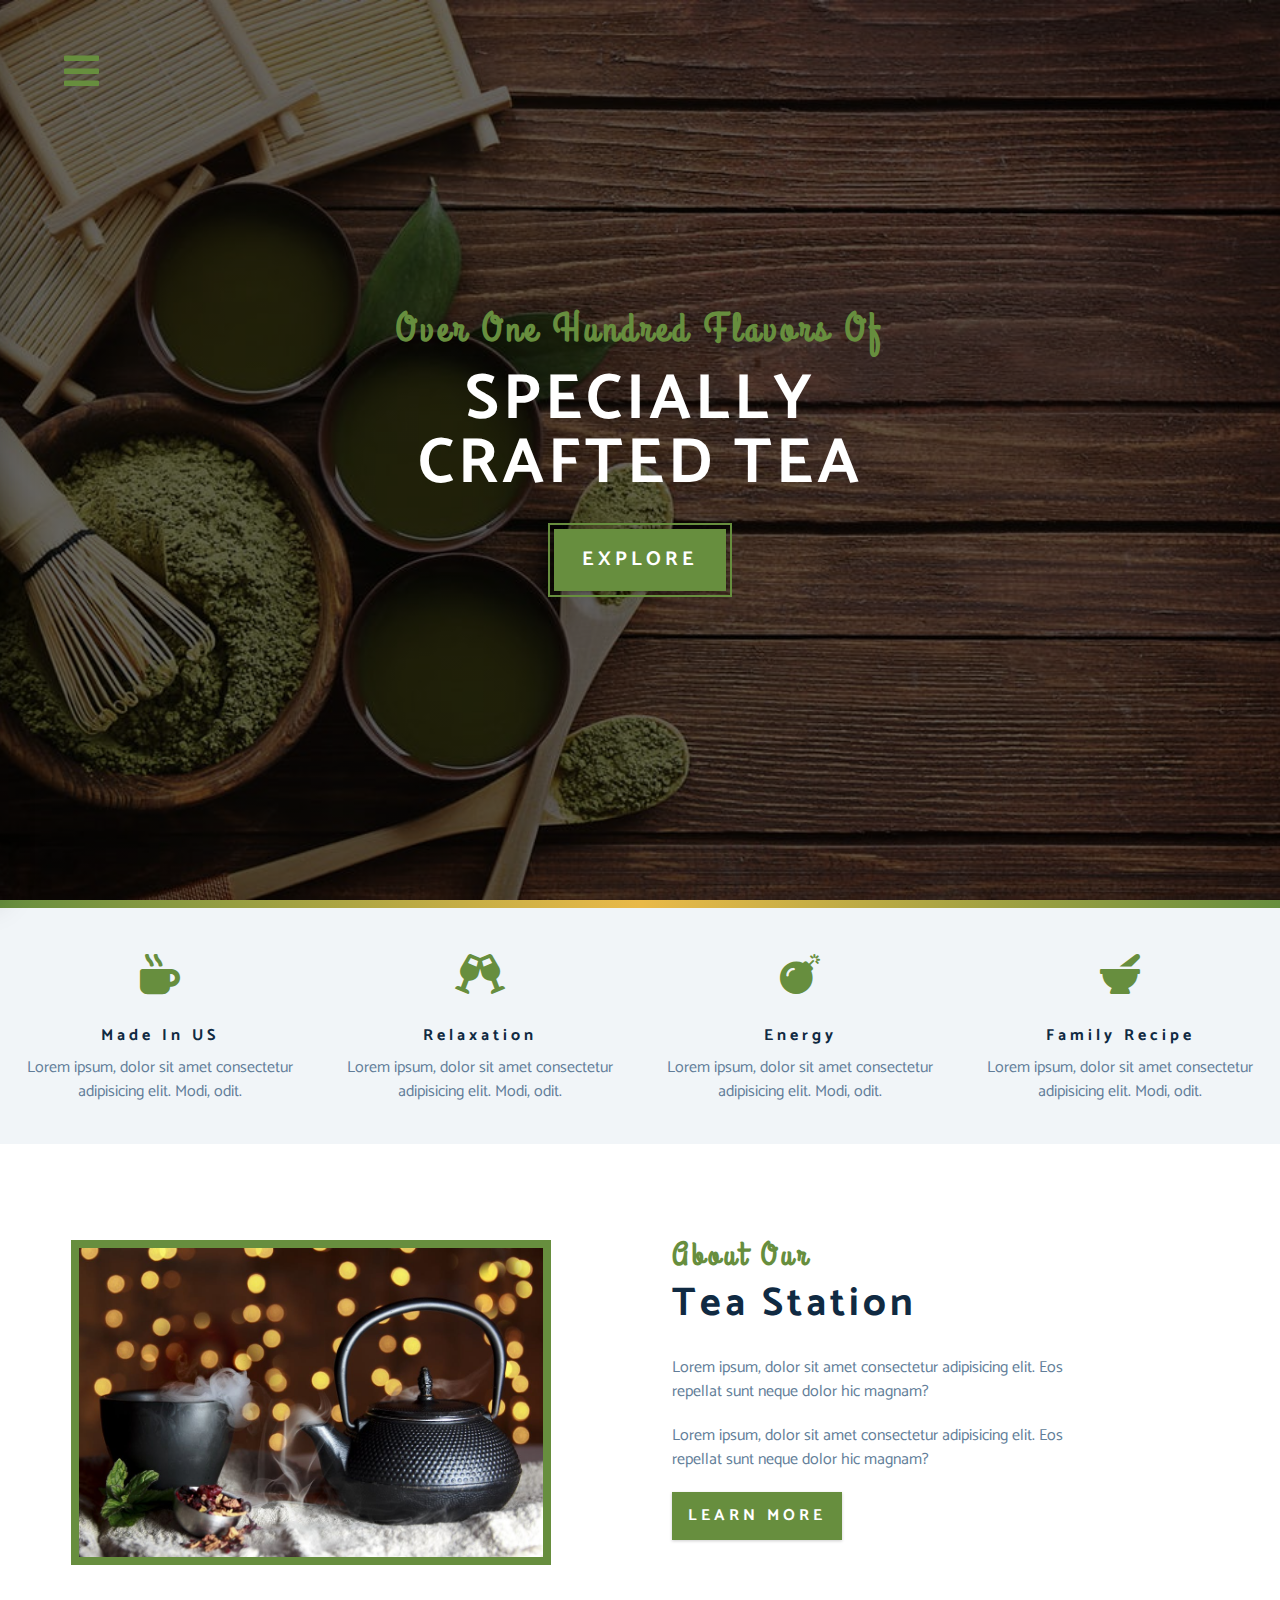
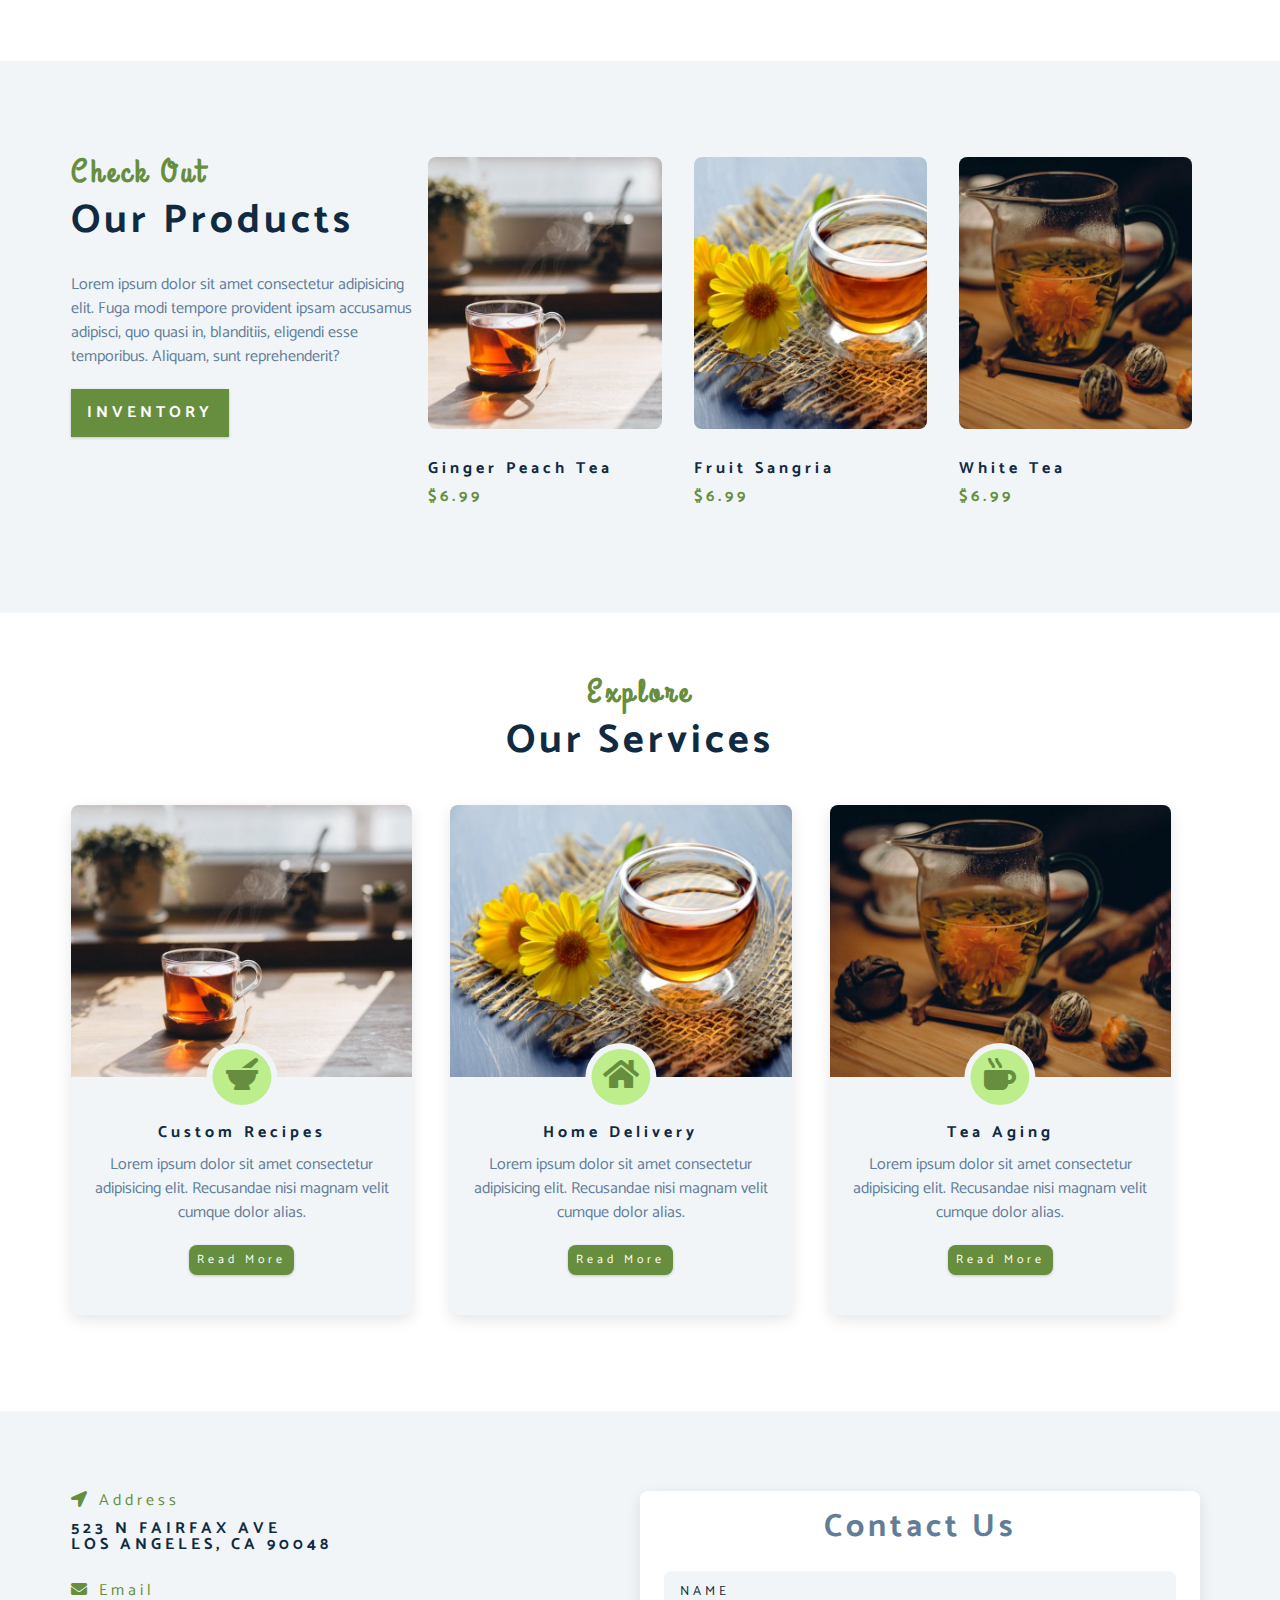
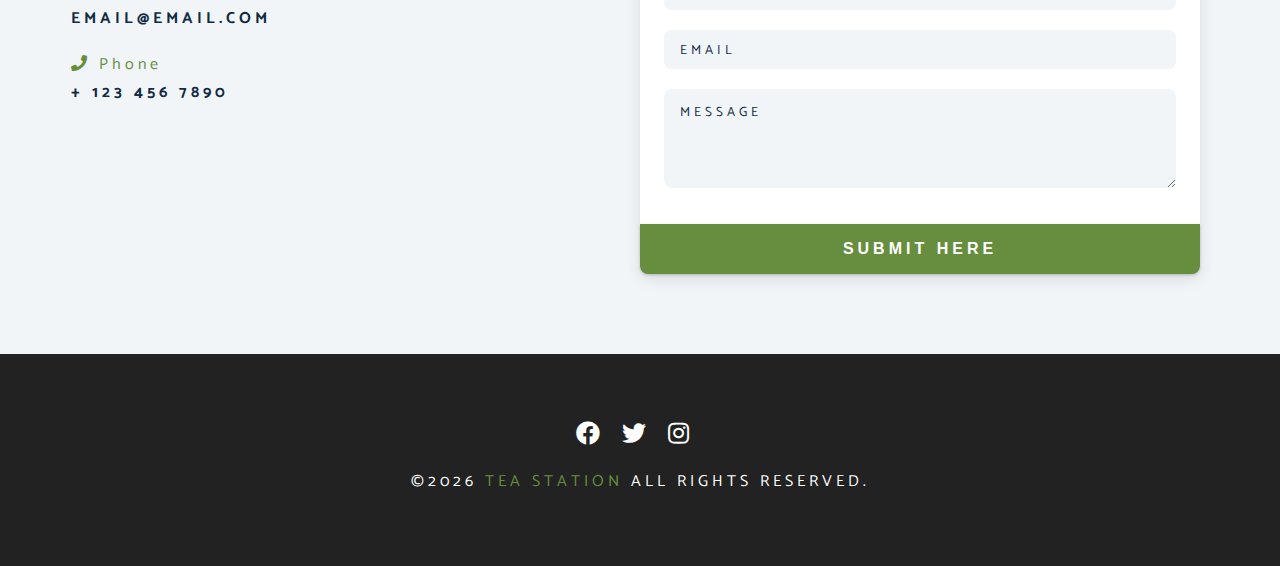
<file: index.html>
<!DOCTYPE html>
<html lang="en">
  <head>
    <meta charset="UTF-8" />
    <meta name="viewport" content="width=device-width, initial-scale=1.0" />
    <meta http-equiv="X-UA-Compatible" content="ie=edge" />
    <title>Tea Station || Home</title>
    <!-- font-awesome -->
    <link
      rel="stylesheet"
      href="./fontawesome-free-5.12.1-web/css/all.min.css"
    />
    <!-- custom css -->
    <link rel="stylesheet" href="./css/styles.css" />
  </head>
  <body>
    <!-- Navbar -->
    <!-- Nav Button -->
    <span class="nav-btn" id="nav-btn">
      <i class="fas fa-bars"></i>
    </span>
    <nav class="navbar" id="navbar">
      <div class="navbar-header">
        <span class="nav-close" id="nav-close">
          <i class="fas fa-times"></i>
        </span>
      </div>
      <ul class="nav-items">
        <li><a href="index.html" class="nav-link">home</a></li>
        <li><a href="skills.html" class="nav-link">skills</a></li>
        <li><a href="about.html" class="nav-link">about</a></li>
        <li><a href="products.html" class="nav-link">products</a></li>
      </ul>
    </nav>
    <!-- Header -->
    <header class="header">
      <div class="banner">
        <h2>over one hundred flavors of</h2>
        <h1>
          specially <br />
          crafted tea
        </h1>
        <a href="./skills.html" class="btn banner-btn">explore</a>
      </div>
    </header>
    <!-- End of Header -->
    <div class="content-divider"></div>
    <!-- Skills Section  -->
    <section class="skills clearfix">
      <!-- single skill -->
      <article class="skill">
        <span class="skill-icon">
          <i class="fas fa-mug-hot"></i>
        </span>
        <h4 class="skill-title">made in US</h4>
        <p class="skill-text">
          Lorem ipsum, dolor sit amet consectetur adipisicing elit. Modi, odit.
        </p>
      </article>
      <!-- end of single skill -->
      <!-- single skill -->
      <article class="skill">
        <span class="skill-icon">
          <i class="fas fa-glass-cheers"></i>
        </span>
        <h4 class="skill-title">Relaxation</h4>
        <p class="skill-text">
          Lorem ipsum, dolor sit amet consectetur adipisicing elit. Modi, odit.
        </p>
      </article>
      <!-- end of single skill -->
      <!-- single skill -->
      <article class="skill">
        <span class="skill-icon">
          <i class="fas fa-bomb"></i>
        </span>
        <h4 class="skill-title">Energy</h4>
        <p class="skill-text">
          Lorem ipsum, dolor sit amet consectetur adipisicing elit. Modi, odit.
        </p>
      </article>
      <!-- end of single skill -->
      <!-- single skill -->
      <article class="skill">
        <span class="skill-icon">
          <i class="fas fa-mortar-pestle"></i>
        </span>
        <h4 class="skill-title">Family Recipe</h4>
        <p class="skill-text">
          Lorem ipsum, dolor sit amet consectetur adipisicing elit. Modi, odit.
        </p>
      </article>
      <!-- end of single skill -->
    </section>
    <!-- End of Skills Section -->
    <!-- About -->
    <section>
      <div class="section-center clearfix">
        <!-- About-img -->
        <article class="about-img">
          <div class="about-img-container">
            <img src="./images/about-bcg.jpeg" alt="tea kettle" />
          </div>
        </article>
        <!-- About-info -->
        <article class="about-info">
          <!-- section-title -->
          <div class="section-title">
            <h3>about our</h3>
            <h2>tea station</h2>
          </div>
          <!-- end of section-title -->
          <p class="about-text">
            Lorem ipsum, dolor sit amet consectetur adipisicing elit. Eos
            repellat sunt neque dolor hic magnam?
          </p>
          <p class="about-text">
            Lorem ipsum, dolor sit amet consectetur adipisicing elit. Eos
            repellat sunt neque dolor hic magnam?
          </p>
          <a href="about.html" class="btn">learn more</a>
        </article>
      </div>
    </section>
    <!-- End of About -->
    <!-- Products -->
    <section class="products">
      <div class="section-center clearfix">
        <!-- Products Info -->
        <article class="products-info">
          <!-- section-title -->
          <div class="section-title">
            <h3>check out</h3>
            <h2>Our Products</h2>
          </div>
          <p class="product-text">
            Lorem ipsum dolor sit amet consectetur adipisicing elit. Fuga modi
            tempore provident ipsam accusamus adipisci, quo quasi in,
            blanditiis, eligendi esse temporibus. Aliquam, sunt reprehenderit?
          </p>
          <a href="products.html" class="btn">inventory</a>
        </article>
        <!-- end of section-title -->
        <!-- End Products Info -->
        <!-- Products Inventory -->
        <article class="products-inventory clearfix">
          <!-- Single Product -->
          <div class="product">
            <img
              src="./images/product-1.jpeg"
              alt="single product"
              class="product-img"
            />
            <h4 class="product-title">ginger peach tea</h4>
            <h4 class="product-price">$6.99</h4>
          </div>
          <!-- End of Single Product -->
          <!-- Single Product -->
          <div class="product">
            <img
              src="./images/product-2.jpeg"
              alt="single product"
              class="product-img"
            />
            <h4 class="product-title">fruit sangria</h4>
            <h4 class="product-price">$6.99</h4>
          </div>
          <!-- End of Single Product -->
          <!-- Single Product -->
          <div class="product">
            <img
              src="./images/product-3.jpeg"
              alt="single product"
              class="product-img"
            />
            <h4 class="product-title">white tea</h4>
            <h4 class="product-price">$6.99</h4>
          </div>
          <!-- End of Single Product -->
        </article>
        <!-- End of Products Inventory -->
      </div>
    </section>
    <!-- End of Products -->

    <!-- Services -->
    <section class="services">
      <!-- section-title -->
      <div class="section-title services-title">
        <h3>explore</h3>
        <h2>our services</h2>
      </div>
      <!-- end of section-title -->

      <div class="section-center clearfix">
        <!-- single card -->
        <article class="service-card">
          <!-- img container -->
          <div class="service-img-container">
            <!-- img -->
            <img
              src="./images/product-1.jpeg"
              alt="single service"
              class="service-img"
            />
            <!-- icon -->
            <span class="service-icon">
              <i class="fas fa-mortar-pestle fa-fw"></i>
              <!-- font-awesome fixed width -->
            </span>
          </div>
          <!-- end of img container -->
          <!-- service info -->
          <div class="service-info">
            <h4>custom recipes</h4>
            <p>
              Lorem ipsum dolor sit amet consectetur adipisicing elit.
              Recusandae nisi magnam velit cumque dolor alias.
            </p>
            <a href="products.html" class="btn service-btn">read more</a>
          </div>
          <!-- end of service info -->
        </article>
        <!-- end of single card -->
        <!-- single card -->
        <article class="service-card">
          <!-- img container -->
          <div class="service-img-container">
            <!-- img -->
            <img
              src="./images/product-2.jpeg"
              alt="single service"
              class="service-img"
            />
            <!-- icon -->
            <span class="service-icon">
              <i class="fas fa-home fa-fw"></i>
              <!-- font-awesome fixed width -->
            </span>
          </div>
          <!-- end of img container -->
          <!-- service info -->
          <div class="service-info">
            <h4>home delivery</h4>
            <p>
              Lorem ipsum dolor sit amet consectetur adipisicing elit.
              Recusandae nisi magnam velit cumque dolor alias.
            </p>
            <a href="products.html" class="btn service-btn">read more</a>
          </div>
          <!-- end of service info -->
        </article>
        <!-- end of single card -->
        <!-- single card -->
        <article class="service-card">
          <!-- img container -->
          <div class="service-img-container">
            <!-- img -->
            <img
              src="./images/product-3.jpeg"
              alt="single service"
              class="service-img"
            />
            <!-- icon -->
            <span class="service-icon">
              <i class="fas fa-mug-hot fa-fw"></i>
              <!-- font-awesome fixed width -->
            </span>
          </div>
          <!-- end of img container -->
          <!-- service info -->
          <div class="service-info">
            <h4>tea aging</h4>
            <p>
              Lorem ipsum dolor sit amet consectetur adipisicing elit.
              Recusandae nisi magnam velit cumque dolor alias.
            </p>
            <a href="products.html" class="btn service-btn">read more</a>
          </div>
          <!-- end of service info -->
        </article>
        <!-- end of single card -->
      </div>
    </section>
    <!-- End of Services -->
    <!-- contact -->
    <section class="contact">
      <div class="section-center clearfix">
        <article class="contact-info">
          <!-- contact item -->
          <div class="contact-item">
            <h4 class="contact-title">
              <span class="contact-icon">
                <i class="fas fa-location-arrow"></i>
              </span>
              address
            </h4>
            <h4 class="contact-text">
              523 N Fairfax Ave <br />
              Los Angeles, CA 90048
            </h4>
          </div>

          <!-- end of contact item -->
          <!-- contact item -->
          <div class="contact-item">
            <h4 class="contact-title">
              <span class="contact-icon">
                <i class="fas fa-envelope"></i>
              </span>
              email
            </h4>
            <h4 class="contact-text">email@email.com</h4>
          </div>

          <!-- end of contact item -->
          <!-- contact item -->
          <div class="contact-item">
            <h4 class="contact-title">
              <span class="contact-icon">
                <i class="fas fa-phone"></i>
              </span>
              phone
            </h4>
            <h4 class="contact-text">+ 123 456 7890</h4>
          </div>
        </article>
        <!-- end of contact item -->
        <article class="contact-form">
          <h3>contact us</h3>
          <form action="https://formspree.io/mlepyywk" method="POST">
            <div class="form-group">
              <!-- inputs -->
              <input
                type="text"
                placeholder="name"
                class="form-control"
                name="name"
              />
              <input
                type="email"
                placeholder="email"
                class="form-control"
                name="email"
              />
              <textarea
                name="message"
                placeholder="message"
                class="form-control"
                rows="5"
              ></textarea>
            </div>
            <!-- button -->
            <button type="submit" class="submit-btn btn">submit here</button>
          </form>
        </article>
      </div>
    </section>
    <!-- end of contact -->
    <!-- footer -->
    <footer class="footer">
      <div class="section-center">
        <div class="social-icons">
          <a href="#" class="social-icon">
            <i class="fab fa-facebook"></i>
          </a>
          <a href="#" class="social-icon">
            <i class="fab fa-twitter"></i>
          </a>
          <a href="#" class="social-icon">
            <i class="fab fa-instagram"></i>
          </a>
        </div>
        <h4 class="footer-text">
          &copy;<span id="date"></span>
          <span class="company">tea station</span>
          all rights reserved.
        </h4>
      </div>
    </footer>
    <!-- end of footer -->
    <script src="app.js"></script>
  </body>
</html>
</file>
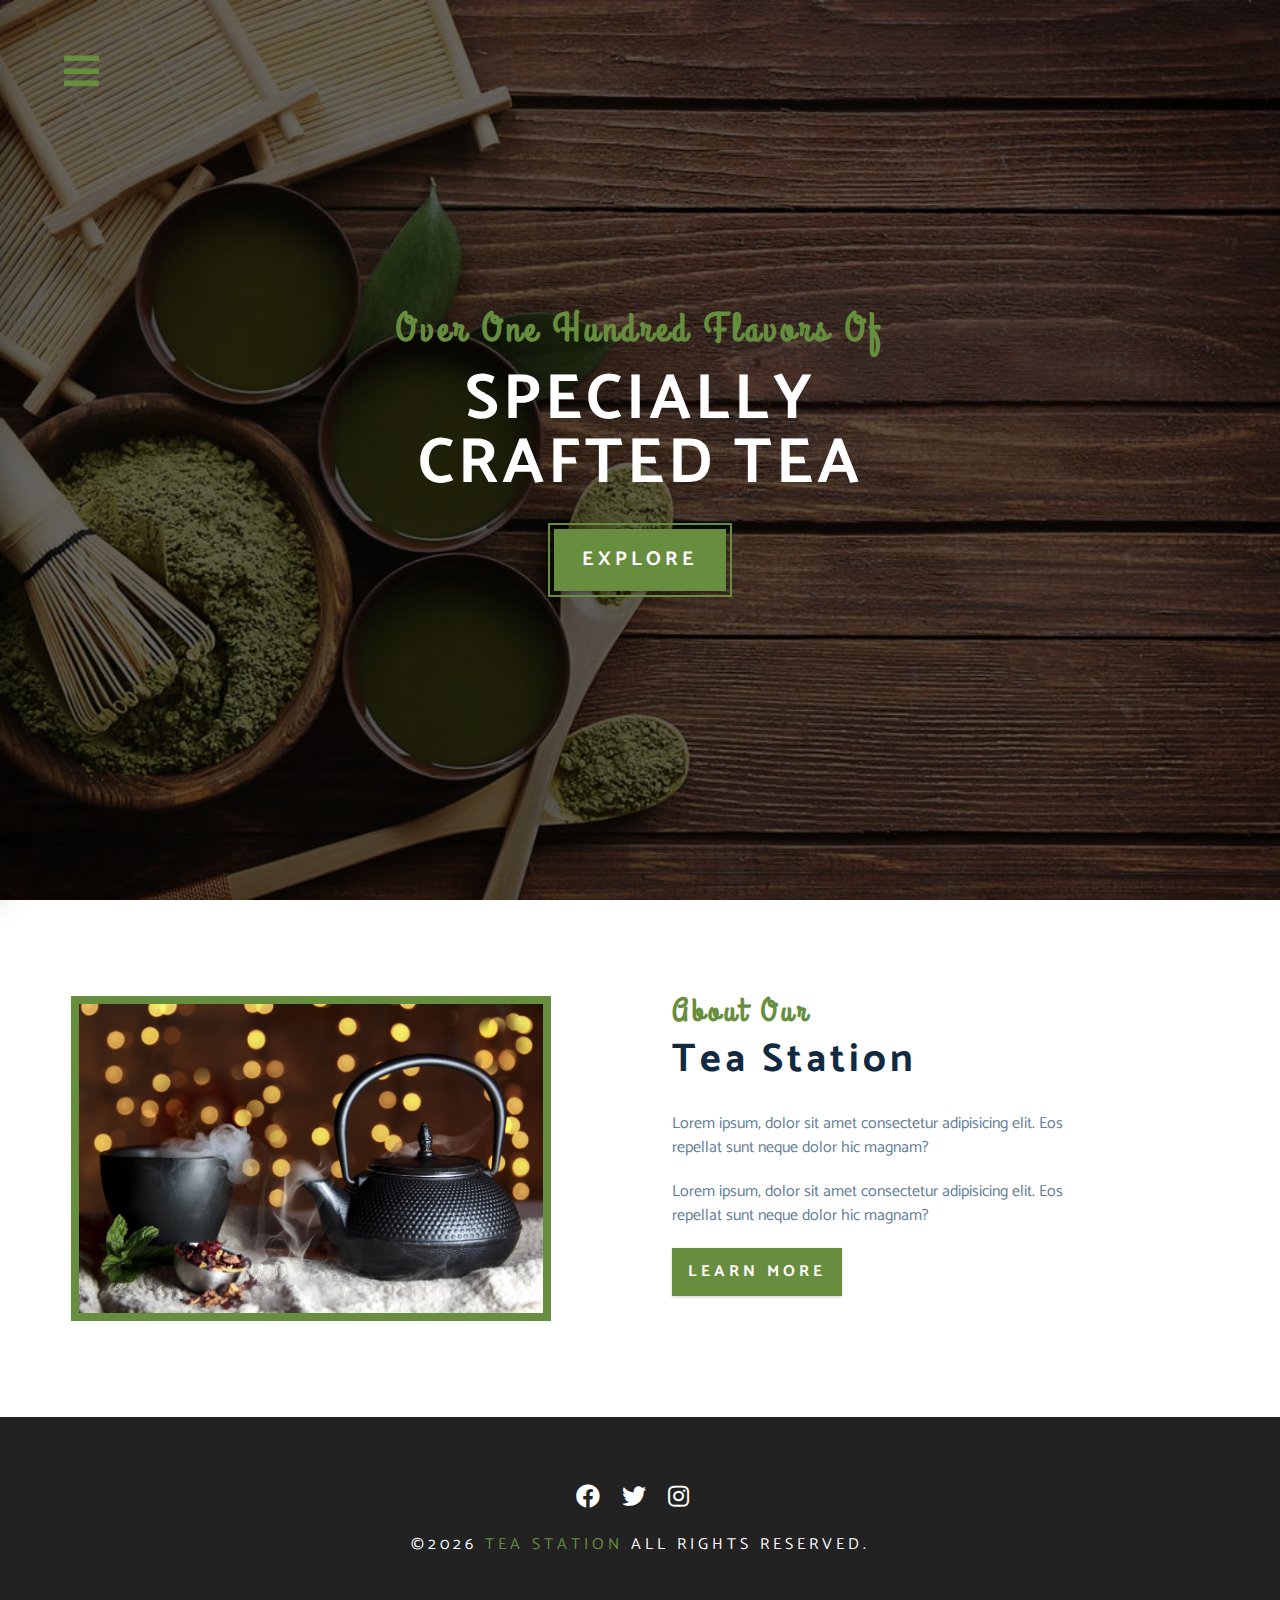
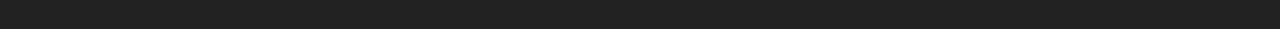
<file: about.html>
<!DOCTYPE html>
<html lang="en">
  <head>
    <meta charset="UTF-8" />
    <meta name="viewport" content="width=device-width, initial-scale=1.0" />
    <meta http-equiv="X-UA-Compatible" content="ie=edge" />
    <title>Tea Station || About</title>
    <!-- font-awesome -->
    <link
      rel="stylesheet"
      href="./fontawesome-free-5.12.1-web/css/all.min.css"
    />
    <!-- custom css -->
    <link rel="stylesheet" href="./css/styles.css" />
  </head>

  <body>
    <!-- Navbar -->
    <!-- Nav Button -->
    <span class="nav-btn" id="nav-btn">
      <i class="fas fa-bars"></i>
    </span>
    <nav class="navbar" id="navbar">
      <div class="navbar-header">
        <span class="nav-close" id="nav-close">
          <i class="fas fa-times"></i>
        </span>
      </div>
      <ul class="nav-items">
        <li><a href="index.html" class="nav-link">home</a></li>
        <li><a href="skills.html" class="nav-link">skills</a></li>
        <li><a href="about.html" class="nav-link">about</a></li>
        <li><a href="products.html" class="nav-link">products</a></li>
      </ul>
    </nav>
    <!-- Header -->
    <header class="header">
      <div class="banner">
        <h2>over one hundred flavors of</h2>
        <h1>
          specially <br />
          crafted tea
        </h1>
        <a href="./skills.html" class="btn banner-btn">explore</a>
      </div>
    </header>
    <!-- End of Header -->

    <!-- About -->
    <section>
      <div class="section-center clearfix">
        <!-- About-img -->
        <article class="about-img">
          <div class="about-img-container">
            <img src="./images/about-bcg.jpeg" alt="tea kettle" />
          </div>
        </article>
        <!-- About-info -->
        <article class="about-info">
          <!-- section-title -->
          <div class="section-title">
            <h3>about our</h3>
            <h2>tea station</h2>
          </div>
          <!-- end of section-title -->
          <p class="about-text">
            Lorem ipsum, dolor sit amet consectetur adipisicing elit. Eos
            repellat sunt neque dolor hic magnam?
          </p>
          <p class="about-text">
            Lorem ipsum, dolor sit amet consectetur adipisicing elit. Eos
            repellat sunt neque dolor hic magnam?
          </p>
          <a href="about.html" class="btn">learn more</a>
        </article>
      </div>
    </section>
    <!-- End of About -->

    <!-- footer -->
    <footer class="footer">
      <div class="section-center">
        <div class="social-icons">
          <a href="#" class="social-icon">
            <i class="fab fa-facebook"></i>
          </a>
          <a href="#" class="social-icon">
            <i class="fab fa-twitter"></i>
          </a>
          <a href="#" class="social-icon">
            <i class="fab fa-instagram"></i>
          </a>
        </div>
        <h4 class="footer-text">
          &copy;<span id="date"></span>
          <span class="company">tea station</span>
          all rights reserved.
        </h4>
      </div>
    </footer>
    <!-- end of footer -->
    <script src="app.js"></script>
  </body>
</html>
</file>
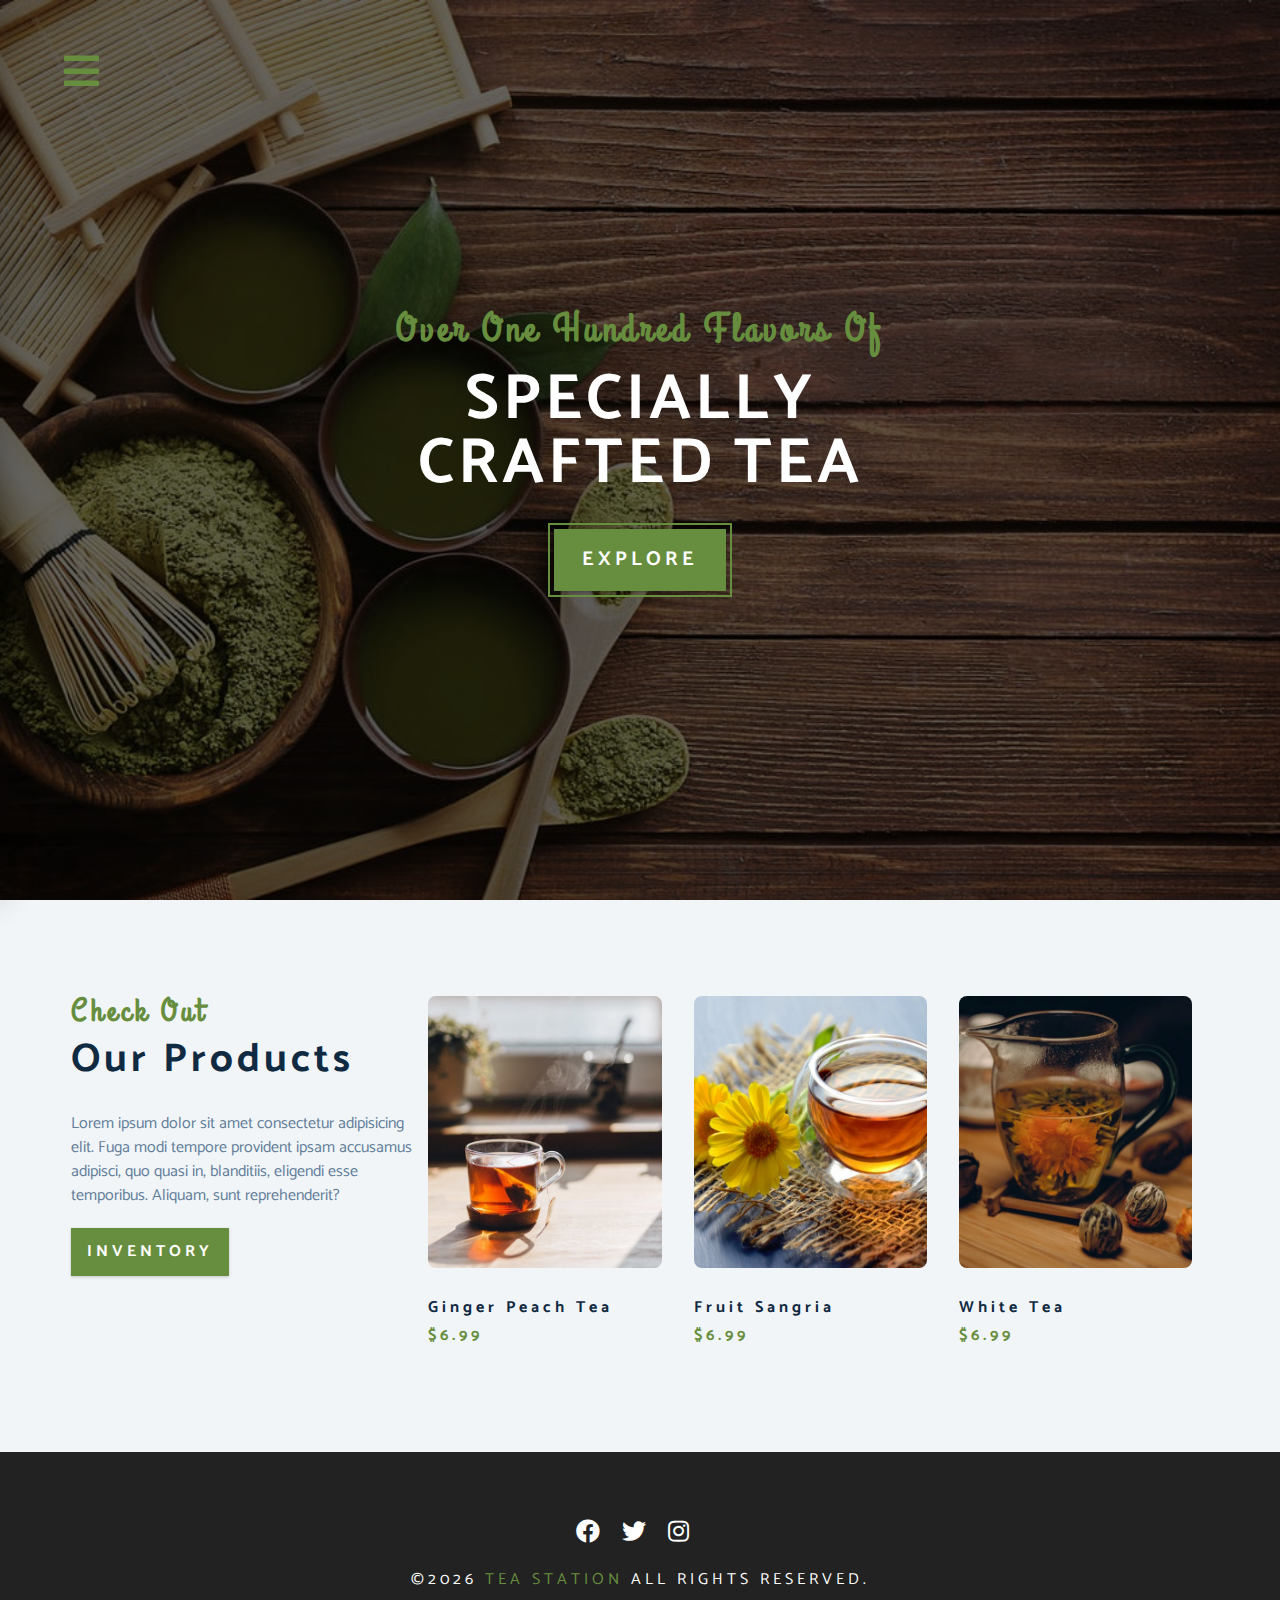
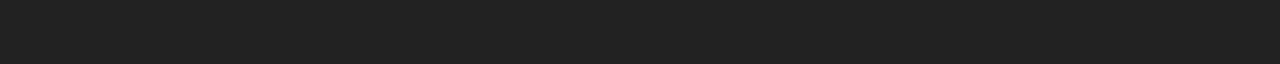
<file: products.html>
<!DOCTYPE html>
<html lang="en">
  <head>
    <meta charset="UTF-8" />
    <meta name="viewport" content="width=device-width, initial-scale=1.0" />
    <meta http-equiv="X-UA-Compatible" content="ie=edge" />
    <title>Tea Station || Products</title>
    <!-- font-awesome -->
    <link
      rel="stylesheet"
      href="./fontawesome-free-5.12.1-web/css/all.min.css"
    />
    <!-- custom css -->
    <link rel="stylesheet" href="./css/styles.css" />
  </head>

  <body>
    <!-- Navbar -->
    <!-- Nav Button -->
    <span class="nav-btn" id="nav-btn">
      <i class="fas fa-bars"></i>
    </span>
    <nav class="navbar" id="navbar">
      <div class="navbar-header">
        <span class="nav-close" id="nav-close">
          <i class="fas fa-times"></i>
        </span>
      </div>
      <ul class="nav-items">
        <li><a href="index.html" class="nav-link">home</a></li>
        <li><a href="skills.html" class="nav-link">skills</a></li>
        <li><a href="about.html" class="nav-link">about</a></li>
        <li><a href="products.html" class="nav-link">products</a></li>
      </ul>
    </nav>
    <!-- Header -->
    <header class="header">
      <div class="banner">
        <h2>over one hundred flavors of</h2>
        <h1>
          specially <br />
          crafted tea
        </h1>
        <a href="./skills.html" class="btn banner-btn">explore</a>
      </div>
    </header>
    <!-- End of Header -->

    <!-- Products -->
    <section class="products">
      <div class="section-center clearfix">
        <!-- Products Info -->
        <article class="products-info">
          <!-- section-title -->
          <div class="section-title">
            <h3>check out</h3>
            <h2>Our Products</h2>
          </div>
          <p class="product-text">
            Lorem ipsum dolor sit amet consectetur adipisicing elit. Fuga modi
            tempore provident ipsam accusamus adipisci, quo quasi in,
            blanditiis, eligendi esse temporibus. Aliquam, sunt reprehenderit?
          </p>
          <a href="products.html" class="btn">inventory</a>
        </article>
        <!-- end of section-title -->
        <!-- End Products Info -->
        <!-- Products Inventory -->
        <article class="products-inventory clearfix">
          <!-- Single Product -->
          <div class="product">
            <img
              src="./images/product-1.jpeg"
              alt="single product"
              class="product-img"
            />
            <h4 class="product-title">ginger peach tea</h4>
            <h4 class="product-price">$6.99</h4>
          </div>
          <!-- End of Single Product -->
          <!-- Single Product -->
          <div class="product">
            <img
              src="./images/product-2.jpeg"
              alt="single product"
              class="product-img"
            />
            <h4 class="product-title">fruit sangria</h4>
            <h4 class="product-price">$6.99</h4>
          </div>
          <!-- End of Single Product -->
          <!-- Single Product -->
          <div class="product">
            <img
              src="./images/product-3.jpeg"
              alt="single product"
              class="product-img"
            />
            <h4 class="product-title">white tea</h4>
            <h4 class="product-price">$6.99</h4>
          </div>
          <!-- End of Single Product -->
        </article>
        <!-- End of Products Inventory -->
      </div>
    </section>
    <!-- End of Products -->

    <!-- footer -->
    <footer class="footer">
      <div class="section-center">
        <div class="social-icons">
          <a href="#" class="social-icon">
            <i class="fab fa-facebook"></i>
          </a>
          <a href="#" class="social-icon">
            <i class="fab fa-twitter"></i>
          </a>
          <a href="#" class="social-icon">
            <i class="fab fa-instagram"></i>
          </a>
        </div>
        <h4 class="footer-text">
          &copy;<span id="date"></span>
          <span class="company">tea station</span>
          all rights reserved.
        </h4>
      </div>
    </footer>
    <!-- end of footer -->
    <script src="app.js"></script>
  </body>
</html>
</file>
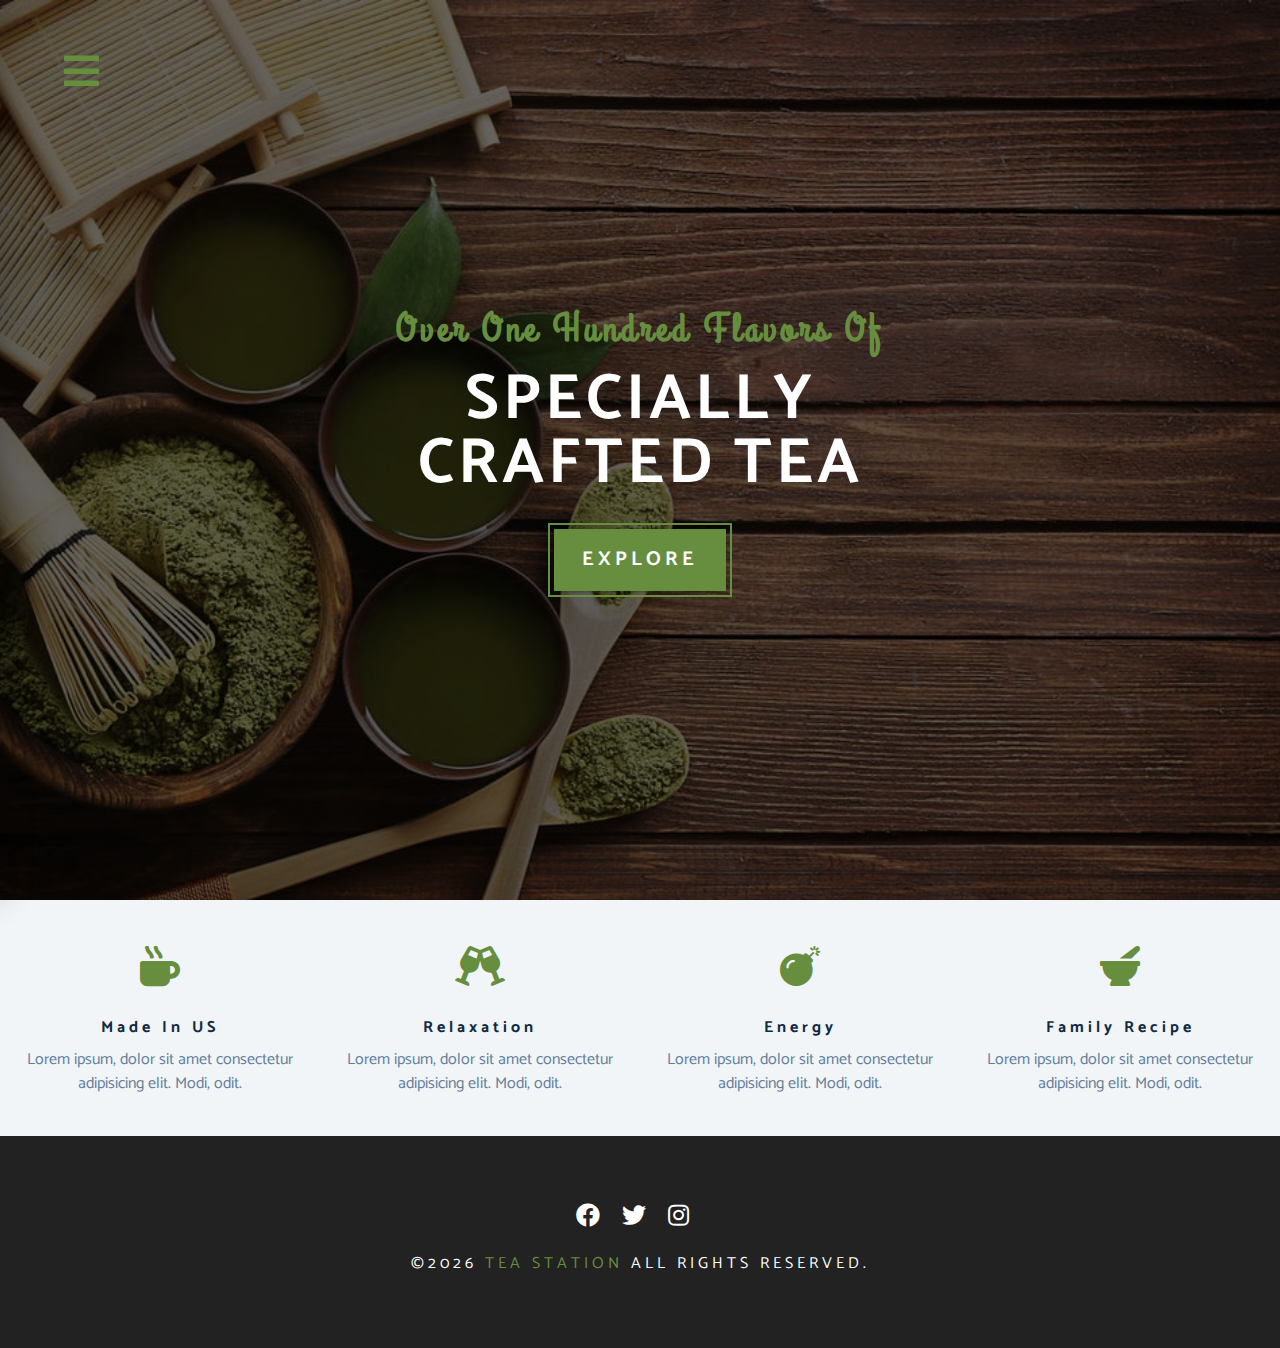
<file: skills.html>
<!DOCTYPE html>
<html lang="en">
  <head>
    <meta charset="UTF-8" />
    <meta name="viewport" content="width=device-width, initial-scale=1.0" />
    <meta http-equiv="X-UA-Compatible" content="ie=edge" />
    <title>Tea Station || Skills</title>
    <!-- font-awesome -->
    <link
      rel="stylesheet"
      href="./fontawesome-free-5.12.1-web/css/all.min.css"
    />
    <!-- custom css -->
    <link rel="stylesheet" href="./css/styles.css" />
  </head>

  <body>
    <!-- Navbar -->
    <!-- Nav Button -->
    <span class="nav-btn" id="nav-btn">
      <i class="fas fa-bars"></i>
    </span>
    <nav class="navbar" id="navbar">
      <div class="navbar-header">
        <span class="nav-close" id="nav-close">
          <i class="fas fa-times"></i>
        </span>
      </div>
      <ul class="nav-items">
        <li><a href="index.html" class="nav-link">home</a></li>
        <li><a href="skills.html" class="nav-link">skills</a></li>
        <li><a href="about.html" class="nav-link">about</a></li>
        <li><a href="products.html" class="nav-link">products</a></li>
      </ul>
    </nav>
    <!-- Header -->
    <header class="header">
      <div class="banner">
        <h2>over one hundred flavors of</h2>
        <h1>
          specially <br />
          crafted tea
        </h1>
        <a href="./skills.html" class="btn banner-btn">explore</a>
      </div>
    </header>
    <!-- End of Header -->

    <!-- Skills Section  -->
    <section class="skills clearfix">
      <!-- single skill -->
      <article class="skill">
        <span class="skill-icon">
          <i class="fas fa-mug-hot"></i>
        </span>
        <h4 class="skill-title">made in US</h4>
        <p class="skill-text">
          Lorem ipsum, dolor sit amet consectetur adipisicing elit. Modi, odit.
        </p>
      </article>
      <!-- end of single skill -->
      <!-- single skill -->
      <article class="skill">
        <span class="skill-icon">
          <i class="fas fa-glass-cheers"></i>
        </span>
        <h4 class="skill-title">Relaxation</h4>
        <p class="skill-text">
          Lorem ipsum, dolor sit amet consectetur adipisicing elit. Modi, odit.
        </p>
      </article>
      <!-- end of single skill -->
      <!-- single skill -->
      <article class="skill">
        <span class="skill-icon">
          <i class="fas fa-bomb"></i>
        </span>
        <h4 class="skill-title">Energy</h4>
        <p class="skill-text">
          Lorem ipsum, dolor sit amet consectetur adipisicing elit. Modi, odit.
        </p>
      </article>
      <!-- end of single skill -->
      <!-- single skill -->
      <article class="skill">
        <span class="skill-icon">
          <i class="fas fa-mortar-pestle"></i>
        </span>
        <h4 class="skill-title">Family Recipe</h4>
        <p class="skill-text">
          Lorem ipsum, dolor sit amet consectetur adipisicing elit. Modi, odit.
        </p>
      </article>
      <!-- end of single skill -->
    </section>
    <!-- End of Skills Section -->

    <!-- footer -->
    <footer class="footer">
      <div class="section-center">
        <div class="social-icons">
          <a href="#" class="social-icon">
            <i class="fab fa-facebook"></i>
          </a>
          <a href="#" class="social-icon">
            <i class="fab fa-twitter"></i>
          </a>
          <a href="#" class="social-icon">
            <i class="fab fa-instagram"></i>
          </a>
        </div>
        <h4 class="footer-text">
          &copy;<span id="date"></span>
          <span class="company">tea station</span>
          all rights reserved.
        </h4>
      </div>
    </footer>
    <!-- end of footer -->
    <script src="app.js"></script>
  </body>
</html>
</file>
<file: css/styles.css>
/* Fonts */
@import url("https://fonts.googleapis.com/css?family=Catamaran:400,700|Grand+Hotel");

/* Variables */
:root {
    --clr-primary      : #678e3e;
    --clr-primary-light: #beed8c;
    --clr-grey-1       : #102a42;
    --clr-grey-5       : #617d98;
    --clr-grey-10      : #f1f5f8;
    --clr-white        : #fff;
    --ff-primary       : 'Catamaran', sans-serif;
    --ff-secondary     : 'Grand Hotel', cursive;
    --transition       : all 0.3s linear;
    --spacing          : 0.25rem;
    --radius           : 0.5rem;
}

/* Global Styles */
* {
    margin    : 0;
    padding   : 0;
    box-sizing: border-box;
}

body {
    font-family: var(--ff-primary);
    background : var(--clr-white);
    color      : var(--clr-grey-1);
    line-height: 1.5;
    font-size  : 0.875rem;
}

A {
    text-decoration: none;
}

img {
    width  : 100%;
    display: block;
}

h1,
h2,
h3,
h4 {
    letter-spacing: var(--spacing);
    text-transform: uppercase;
    line-height   : 1.25;
    margin-bottom : 0.75rem;
}

h1 {
    font-size: 3rem;
}

h2 {
    font-size     : 2rem;
    text-transform: capitalize;
}

h3 {
    font-size     : 1.5rem;
    text-transform: capitalize;
}

h4 {
    font-size     : 0.875rem;
    text-transform: capitalize;
}

p {
    margin-bottom: 1.25rem;
}

@media screen and (min-width:800px) {
    h1 {
        font-size: 4rem;
    }

    h2 {
        font-size     : 2.5rem;
        text-transform: capitalize;
    }

    h3 {
        font-size     : 2rem;
        text-transform: capitalize;
    }

    h4 {
        font-size     : 1rem;
        text-transform: capitalize;
    }

    body {
        font-size: 1rem;
    }

    h1,
    h2,
    h3,
    h4 {
        line-height: 1;
    }
}

.btn {
    text-transform: uppercase;
    background    : var(--clr-primary);
    color         : var(--clr-white);
    padding       : 0.75rem 1rem;
    letter-spacing: var(--spacing);
    display       : inline-block;
    font-weight   : 700;
    transition    : var(--transition);
    font-size     : 1rem;
    border        : none;
    cursor        : pointer;
    box-shadow    : 0 1px 3px rgba(0, 0, 0, 0.2);
}

.btn:hover {
    color     : var(--clr-primary);
    background: var(--clr-primary-light)
}

.clearfix::after,
.clearfix::before {
    content: '';
    clear  : both;
    display: table;
}

.section-title h3 {
    font-family: var(--ff-secondary);
    color      : var(--clr-primary);
}

.section-title {
    margin-bottom: 2rem;
}

.section-center {
    padding  : 4rem 0;
    width    : 85vw;
    margin   : 0 auto;
    max-width: 1170px;
}

@media screen and (min-width: 992px) {
    .section-center {
        width  : 95vw;
        padding: 4rem 1rem;
    }
}

/* Animation */
@keyframes bounce {
    0% {
        transform: scale(1);
    }

    50% {
        transform: scale(1.5);
    }

    100% {
        transform: scale(1);
    }
}

@keyframes slideFromRight {
    0% {
        transform: translateX(1000px);
        opacity  : 0;
    }

    50% {
        transform: translateX(-200px);
        opacity  : 0.5;
    }

    75% {
        transform: translateX(50px);
        opacity  : 0.75;
    }

    100% {
        transform: translateX(0);
        opacity  : 1;
    }
}

@keyframes slideFromLeft {
    0% {
        transform: translateX(-1000px);
        opacity  : 0;
    }

    50% {
        transform: translateX(200px);
        opacity  : 0.5;
    }

    75% {
        transform: translateX(-50px);
        opacity  : 0.75;
    }

    100% {
        transform: translateX(0);
        opacity  : 1;
    }
}

@keyframes show {
    0% {
        transform: scale(1.5);
        opacity  : 0;
    }

    50% {
        transform: scale(2);
        opacity  : .5;
    }

    100% {
        transform: scale(1);
        opacity  : 1;
    }
}

/* Navbar */
.nav-btn {
    position : fixed;
    top      : 5%;
    left     : 5%;
    font-size: 2.5rem;
    color    : var(--clr-primary);
    z-index  : 1;
    cursor   : pointer;
    animation: bounce 2s ease infinite;
}

.navbar {
    position     : fixed;
    top          : 0;
    left         : 0;
    /* right     : 0;
    bottom       : 0; */
    /* all 4 positions 0, cover the whole screen */
    width        : 100%;
    height       : 100%;
    background   : var(--clr-grey-10);
    z-index      : 2;
    box-shadow   : 2px 0 2pc rgba(0, 0, 0, 0.2);
    /* Hide the navbar */
    transition   : var(--transition);
    transform    : translateX(-100%);
}

.showNav {
    transform: translate(0);
    /* move back to original position */
}

.navbar-header {
    text-align   : right;
    padding-right: 1rem;
}

.nav-close {
    font-size : 2.5rem;
    cursor    : pointer;
    color     : #f29c9c;
    transition: var(--transition);
}

.nav-close:hover {
    color: #bb2525;
}

.nav-items {
    list-style-type: none;
}

.nav-link {
    display       : block;
    font-size     : 1.5rem;
    padding       : 0.25rem 1rem;
    text-transform: uppercase;
    letter-spacing: var(--spacing);
    color         : var(--clr-grey-5);
    transition    : var(--transition);
}

.nav-link:hover {
    background  : var(--clr-primary-light);
    color       : var(--clr-primary);
    padding-left: 1.5rem;
    border-left : 0.25rem solid var(--clr-primary);
}

@media screen and (min-width: 768px) {
    .navbar {
        width    : 30vw;
        max-width: 20rem;
    }
}

/* Header */
.header {
    min-height: 100vh;
    background: linear-gradient(rgba(0, 0, 0, 0.6), rgba(0, 0, 0, 0.6)), url('../images/main-bcg.jpeg') center/cover no-repeat fixed;
    position  : relative;
    /* animation */
    overflow-x: hidden;
    /* prevents side scrolling with animation */
}

.banner {
    text-align: center;
    position  : absolute;
    top       : 50%;
    left      : 50%;
    transform : translate(-50%, -50%);
}

.banner h2 {
    font-family   : var(--ff-secondary);
    color         : var(--clr-primary);
    text-transform: capitalize;
    animation     : slideFromRight 5s ease-in-out 1;
}

.banner h1 {
    color         : var(--clr-white);
    text-transform: uppercase;
    margin-top    : 1.25rem;
    margin-bottom : 2rem;
    animation     : slideFromLeft 5s ease-in-out 1;
}

.banner-btn {
    outline       : 0.125rem solid var(--clr-primary);
    outline-offset: 0.25rem;
    font-size     : 1.25rem;
    padding       : 1rem 1.75rem;
    animation     : show 3s linear 1;
}


/* Content Divider */
.content-divider {
    height    : 0.5rem;
    background: linear-gradient(to left, var(--clr-primary), #e9b949, var(--clr-primary))
}

/* Skills Section */
.skills {
    background: var(--clr-grey-10);
}

.skill {
    padding   : 2.5rem 0;
    text-align: center;
    transition: var(--transition);
}

.skill-icon {
    font-size    : 2.5rem;
    margin-bottom: 1.25rem;
    color        : var(--clr-primary);
    transition   : var(--transition);
    display      : inline-block;
}

.skill-text {
    color    : var(--clr-grey-5);
    max-width: 17rem;
    margin   : 0 auto;
}

.skill:hover {
    background: var(--clr-white);
    box-shadow: 0 2px var(--clr-primary);
}

.skill:hover .skill-icon {
    transform: translateY(-5px);
}

@media screen and (min-width: 576px) {
    .skill {
        float: left;
        width: 50%;
    }
}

@media screen and (min-width: 1200px) {
    .skill {
        width: 25%;
    }
}

/* About */
.about-img,
.about-info {
    padding: 2rem 0;
}

.about-img-container {
    background: var(--clr-primary);
    border    : .5rem solid var(--clr-primary);
    max-width : 30rem;
    overflow  : hidden;
    /* prevednts img overflow on hover on container */

}

.about-img-container img {
    transition: var(--transition);
}

.about-img-container:hover img {
    opacity  : 0.5;
    transform: scale(1.2);
}

.about-text {
    max-width: 26rem;
    color    : var(--clr-grey-5);
}

@media screen and (min-width: 992px) {

    .about-img,
    .about-info {
        float: left;
        width: 50%;
        ;
    }

    .about-info {
        padding-left: 2rem;
        /* separate two columns with some space at breakpoint */
    }

}

/* Products */

.products {
    background: var(--clr-grey-10);
}

.products article {
    padding: 2rem 0;
}

.product-text {
    color    : var(--clr-grey-5);
    max-width: 26rem;
}

.product {
    margin-bottom: 2rem;
}

.product-img {
    border-radius: var(--radius);
    margin-bottom: 2rem;
    height       : 17rem;
    object-fit   : cover;
}

.product-price {
    color: var(--clr-primary);
}

@media screen and (min-width: 768px) {
    .product {
        float        : left;
        width        : 50%;
        padding-right: 2rem;

    }
}

@media screen and (min-width: 992px) {
    .product {
        width: 33.3%;
    }
}

@media screen and (min-width: 1200px) {
    .products-info {
        float: left;
        width: 30%;
    }

    .products-inventory {
        float: left;
        width: 70%;
    }

    .product {
        margin : 0;
        padding: 0 1rem;
        /* Add separation between info and products */
    }
}

/* Services */

.services-title {
    margin-top   : 4rem;
    margin-bottom: -4rem;
    text-align   : center;
}

.service-card {
    margin       : 2rem 0;
    background   : var(--clr-grey-10);
    border-radius: var(--radius);
    /* Just on card, have to add border-radius to image also */
    box-shadow   : 0 5px 15px rgba(0, 0, 0, 0.1);
    transition   : var(--transition);
}

.service-card:hover {
    transform : scale(1.02);
    box-shadow: 0 5px 15px rgba(0, 0, 0, 0.2);
}

.service-img {
    border-top-left-radius : var(--radius);
    border-top-right-radius: var(--radius);
    height                 : 17rem;
    object-fit             : cover;
}

.service-info {
    text-align: center;
    padding   : 3rem 1rem 2.5rem 1rem;
}

.service-info p {
    /* when width is added it loses it text align center because it a block element and has to use the margin: 0 auto; */
    max-width: 20rem;
    margin   : 0 auto;
    color    : var(--clr-grey-5);
}

.service-btn {
    font-size     : 0.75rem;
    text-transform: capitalize;
    padding       : 0.375rem 0.5rem;
    border-radius : var(--radius);
    font-weight   : 400;
    margin-top    : 1.25rem;
}

@media screen and (min-width: 768px) {
    .service-card {
        float       : left;
        width       : 45%;
        margin-right: 5%;
    }
}

@media screen and (min-width: 992px) {
    .service-card {
        width       : 30%;
        margin-right: 3.33%;
    }
}

.service-img-container {
    position: relative;
}

.service-icon {
    position     : absolute;
    bottom       : 0;
    left         : 50%;
    font-size    : 2rem;
    color        : var(--clr-primary);
    background   : var(--clr-primary-light);
    padding      : 0.25rem 0.6rem;
    border-radius: 50%;
    transform    : translate(-50%, 50%);
    border       : 0.375rem solid var(--clr-grey-10);
}

/* Contact */

.contact {
    background: var(--clr-grey-10);
}

.contact-form,
.contact-info {
    margin: 1rem 0;
}

.contact-item {
    margin-bottom: 1.75rem;
}

.contact-title {
    color      : var(--clr-primary);
    font-weight: 400;
}

.contact-text {
    text-transform: uppercase;

}

.contact-form {
    background   : var(--clr-white);
    border-radius: var(--radius);
    text-align   : center;
    box-shadow   : 0 5px 15px rgba(0, 0, 0, 0.1);
    transition   : var(--transition);
    max-width    : 35rem;
}

.contact-form:hover {
    box-shadow: 0 5px 15px rgba(0, 0, 0, 0.2);
}

.contact-form h3 {
    padding-top: 1.25rem;
    color      : var(--clr-grey-5);
}

.form-group {
    padding: 1rem 1.5rem;
}

.form-control {
    display         : block;
    width           : 100%;
    padding         : 0.75rem 1rem;
    border          : none;
    margin-bottom   : 1.25rem;
    background-color: var(--clr-grey-10);
    border-radius   : var(--radius);
    text-transform  : uppercase;
    letter-spacing  : var(--spacing);
}

.form-control::placeholder {
    font-family   : var(--ff-primary);
    color         : var(--clr-grey-1);
    text-transform: uppercase;
    letter-spacing: var(--spacing);
}

.submit-btn {
    display                   : block;
    width                     : 100%;
    padding                   : 1rem;
    border-bottom-left-radius : var(--radius);
    border-bottom-right-radius: var(--radius);
}

@media screen and (min-width: 992px) {

    .contact-info,
    .contact-form {
        float: left;
        width: 50%;
    }
}

/* Footer */

.footer {
    background: #222;
    text-align: center;
}

.social-icon {
    color       : var(--clr-white);
    font-size   : 1.5rem;
    margin-right: 1rem;
    transition  : var(--transition);
}

.social-icon:hover {
    color: var(--clr-primary);
}

.footer-text {
    margin-top    : 1.25rem;
    text-transform: uppercase;
    color         : var(--clr-white);
    font-weight   : 400;
}

.footer-text .company {
    color: var(--clr-primary);
}
</file>
